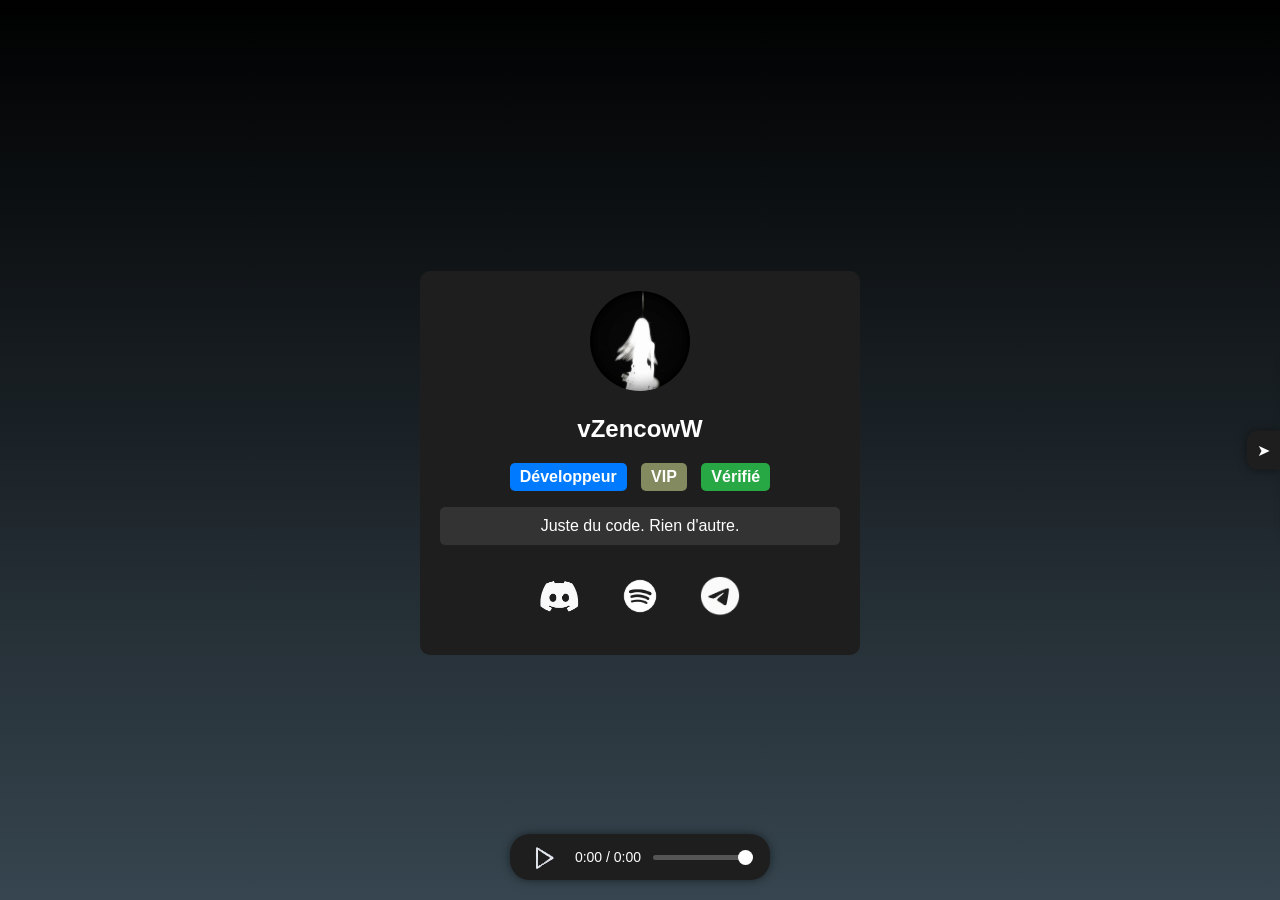
<file: index.html>
<!DOCTYPE html>
<html lang="fr">
<head>
    <meta charset="UTF-8">
    <meta name="viewport" content="width=device-width, initial-scale=1.0">
    <title>vZencowW Profile</title>
    <link rel="stylesheet" href="vZencowW.css">
    <link rel="shortcut icon" href="favicon.png" type="image/x-icon">
</head>
<body>
    <div class="profile-card">
        <img src="avavZencowW.jpg" alt="Avatar" class="avatar">
        <h2>vZencowW</h2>
        <div class="badges">
            <span class="badge developer">Développeur</span>
            <span class="badge vip">VIP</span>
            <span class="badge verified">Vérifié</span>
        </div>
        <p class="quote">Juste du code. Rien d'autre.</p>
        <div class="buttons">
            <a href="https://discord.gg/bdMDnhdF" target="_blank">
                <img src="disc.png" alt="Discord">
            </a>
            <a href="https://open.spotify.com/user/31atb4rwgzssqnomywlxr7glbh3u?si=05e121f972ca4a0e" target="_blank">
                <img src="spotify.png" alt="Telegram">
            </a>
            <a href="https://telegram.org" target="_blank">
                <img src="teleg.png" alt="Site Perso">
            </a>
        </div>
    </div>

    <div class="audio-container">
        <div class="audio-player">
            <button id="play-pause" class="custom-play-pause"></button>
            <div class="time" id="time">0:00 / 0:00</div>
            <input type="range" class="volume-slider" id="volume" min="0" max="1" step="0.01" value="1">
        </div>
        <audio id="audio" src="Joy Crookes - Feet Dont Fail Me Now (Official Video).mp3" autoplay></audio>
    </div>

    <script src="vZencowW.js"></script>

    <!-- Bouton toggle flèche -->
<div class="toggle-button" id="toggleButton">
    ➤
</div>

<!-- Sidebar moderne -->
<div class="sidebar" id="sidebar">
    <a href="https://aduhalde.fr" target="_blank" class="sidebar-link">
        <img src="dudu.png" alt="Duhalde"> Duhalde
    </a>
    <a href="http://lartillotinfo.free.fr" target="_blank" class="sidebar-link">
        <img src="web.png" alt="Telegram"> Lartillot
    </a>
    <a href="https://padlet.com/thierry_dubail/ciel-1-cr6yfb9gg03k" target="_blank" class="sidebar-link">
        <img src="padlet.png" alt="Site Web"> Dubail
    </a>
</div>
</body>
</html>
</file>
<file: vZencowW.css>
body {
    background: linear-gradient(to bottom, #000000, #36454F);
    background-repeat: no-repeat;
    background-attachment: fixed;
    color: #ffffff;
    font-family: Arial, sans-serif;
    display: flex;
    justify-content: center;
    align-items: center;
    height: 90vh;
    flex-direction: column;
}

.profile-card {
    background-color: #1e1e1e;
    border-radius: 10px;
    padding: 20px;
    margin-top: 100px;
    text-align: center;
    width: 400px;
    transition: box-shadow 0.3s ease;
}

.avatar {
    border-radius: 50%;
    width: 100px;
    height: 100px;
}

.badges {
    margin: 10px 0;
}

.badge {
    display: inline-block;
    padding: 5px 10px;
    border-radius: 5px;
    margin: 0 5px;
}

.developer {
    background-color: #007bff;
    font-weight: bold;
}

.vip {
    background-color: #838a60;
    font-weight: bold;
}

.verified {
    background-color: #28a745;
    font-weight: bold;
}

.quote {
    background-color: #333;
    padding: 10px;
    border-radius: 5px;
    user-select: none;
}

.buttons {
    display: flex;
    justify-content: center;
    gap: 10px;
}

.buttons a img {
    width: 40px;
    height: 40px;
    padding: 15px;
    transition: transform 0.2s;
}

.buttons a img:hover {
    transform: scale(1.1);
}

.audio-container {
    width: 100%;
    position: fixed;
    bottom: 20px;
    display: flex;
    justify-content: center;
    padding: 0 15px;
}

.audio-player {
    display: inline-flex;
    align-items: center;
    background-color: #1e1e1e;
    padding: 8px 15px;
    border-radius: 20px;
    gap: 10px;
    color: #ffffff;
    box-shadow: 0 0 8px rgba(0,0,0,0.5);
    margin-top: 0;
}

.custom-play-pause {
    background: none;
    border: none;
    cursor: pointer;
    width: 30px;
    height: 30px;
    padding: 0;
    background-image: url(''); 
    background-size: cover;
    background-repeat: no-repeat;
    margin-right: 10px;
    display: block;
    visibility: visible;
    background-size: contain;
}

.custom-play-pause.playing {
    background-image: url('pause.png');
}

.audio-player .time {
    font-size: 14px;
    min-width: 60px;
    text-align: center;
}

.audio-player .volume-slider {
    appearance: none;
    width: 100px;
    height: 5px;
    background: #555;
    border-radius: 5px;
    outline: none;
    transition: background 0.3s;
}

.audio-player .volume-slider::-webkit-slider-thumb {
    appearance: none;
    width: 15px;
    height: 15px;
    background: #ffffff;
    border-radius: 50%;
    cursor: pointer;
}

.audio-player .volume-slider::-moz-range-thumb {
    width: 15px;
    height: 15px;
    background: #ffffff;
    border-radius: 50%;
    cursor: pointer;
}

.audio-player button {
    background: none;
    border: none;
    cursor: pointer;
    font-size: 18px;
    color: #ffffff;
}

.toggle-button {
    position: fixed;
    top: 50%;
    right: 0;
    transform: translateY(-50%);
    background: #1e1e1e;
    color: white;
    padding: 10px;
    border-radius: 10px 0 0 10px;
    cursor: pointer;
    box-shadow: 0 0 10px rgba(0,0,0,0.5);
    transition: background 0.3s;
    z-index: 1000;
}

.toggle-button:hover {
    background: #444;
}

.sidebar {
    position: fixed;
    top: 50%;
    right: -240px;
    transform: translateY(-50%);
    display: flex;
    flex-direction: column;
    gap: 15px;
    background: rgba(30, 30, 30, 0.95);
    backdrop-filter: blur(10px);
    padding: 15px;
    border-radius: 15px 0 0 15px;
    box-shadow: 0 0 15px rgba(0,0,0,0.4);
    width: 200px;
    transition: right 0.4s ease;
    z-index: 999;
}

.sidebar-link {
    display: flex;
    align-items: center;
    gap: 10px;
    color: white;
    text-decoration: none;
    background: #222;
    padding: 10px 15px;
    border-radius: 10px;
    transition: all 0.3s ease;
}

.sidebar-link img {
    width: 24px;
    height: 24px;
    object-fit: contain;
}

.sidebar-link:hover {
    background: #444;
    transform: scale(1.05);
    box-shadow: 0 4px 15px rgba(255,255,255,0.1);
}

.toggle-button:hover + .sidebar {
    right: 40px;
}

.sidebar:hover {
    right: 40px;
}

.profile-card:hover {
    box-shadow: 0 0 15px rgba(0, 123, 255, 0.4);
}

.badge:hover {
    transform: translateY(-2px);
    box-shadow: 0 2px 8px rgba(255,255,255,0.2);
    transition: all 0.2s ease;
}
</file>
